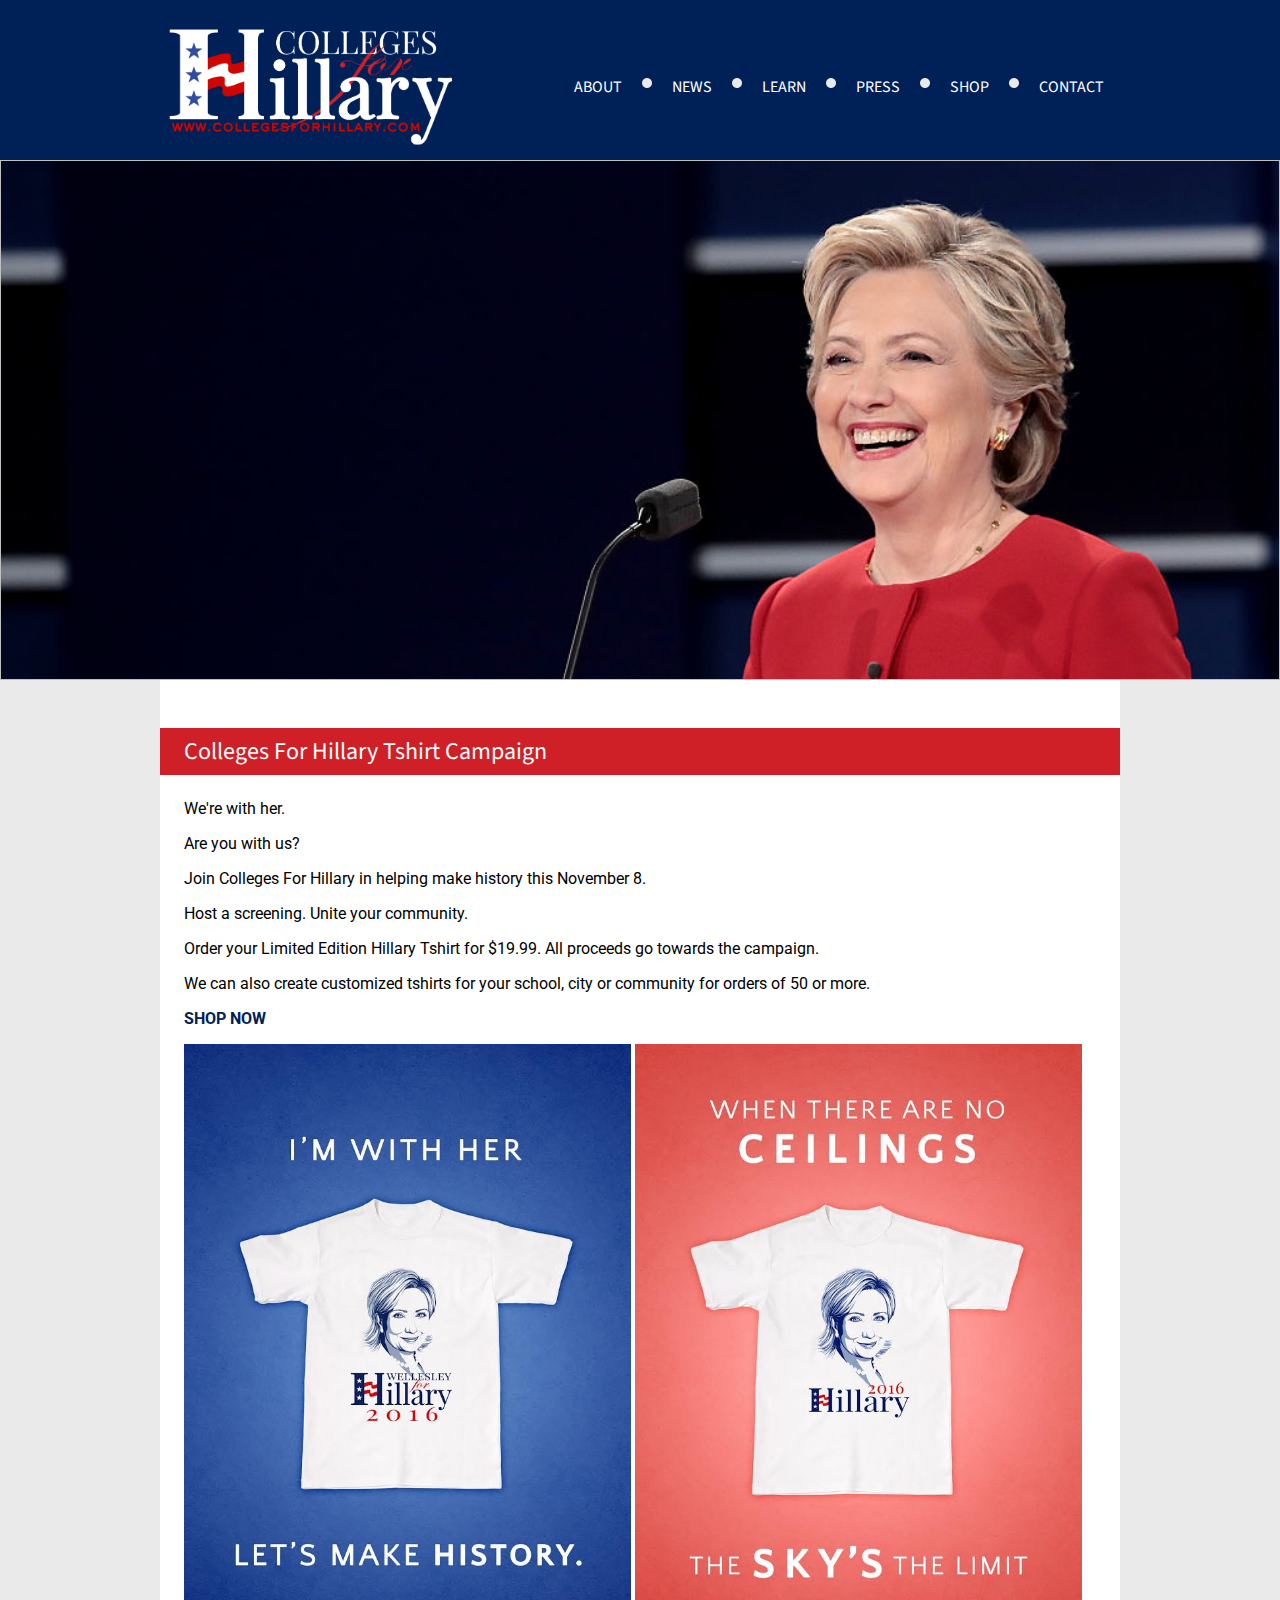
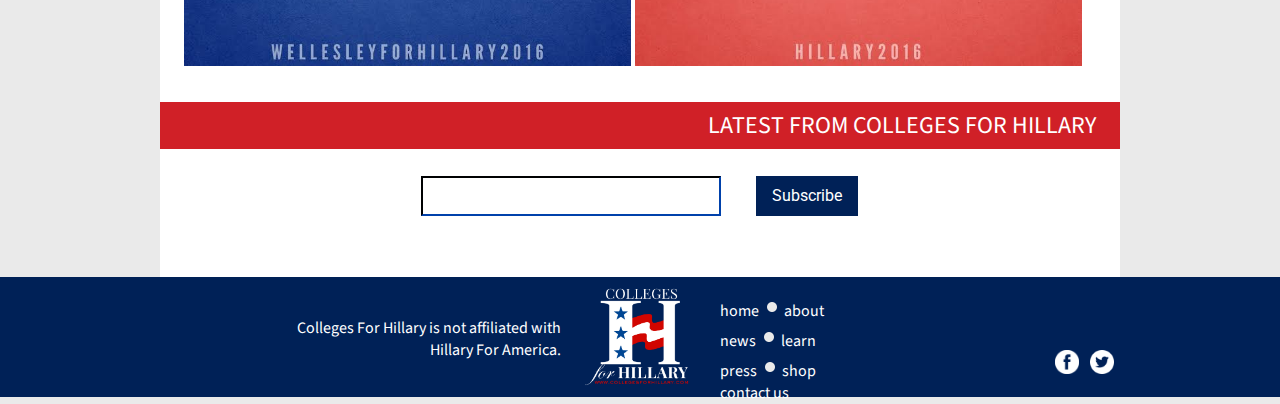
<file: index.html>
<html>
  <head>
    <link href='http://fonts.googleapis.com/css?family=Roboto:300' rel='stylesheet' type='text/css'>
    <title>Colleges For Hillary</title>
    <link href='style.css' type='text/css' rel='stylesheet'>
    <script src="https://ajax.googleapis.com/ajax/libs/jquery/2.1.3/jquery.min.js"></script>
    <link href='http://fonts.googleapis.com/css?family=Source+Sans+Pro' rel='stylesheet' type='text/css'>
    <script src='script.js'></script>
    <link rel="icon" href="./images/favicon.png">
  </head>
  <body>
    <header>
      <div class='wrapper'>
        <a href="./index.html"><img id='logo' src='./images/collegesforhillary_white.png' width='300px'/></a>
        <div id='nav' class='wrapper'>
          <span class='nav_item title'><a href="./about.html">ABOUT</a></span>
          <img src='./images/dot.png' class='dot'>
          <span class='nav_item title'><a href="./news.html">NEWS</a></span>
          <img src='./images/dot.png' class='dot'>
          <span class='nav_item title'><a href="./learn.html">LEARN</a></span>
          <img src='./images/dot.png' class='dot'>
          <span class='nav_item title'><a href="./press.html">PRESS</a></span>
          <img src='./images/dot.png' class='dot'>
          <span class='nav_item title'><a href="./shop.html">SHOP</a></span>
          <img src='./images/dot.png' class='dot'>
          <span class='nav_item title'><a href="./contact.html">CONTACT</a></span>
        </div>
      </div>
    </header>
    <div id='home' class='main'>
      <div id='photo'>
        <img id='home_banner'/>
      </div>
      <div id='home_content' class='wrapper'>
        <div id='who'  class='section'>
          <div id='whohd' class='posthd heading title'>
            Colleges For Hillary Tshirt Campaign 
          </div>
          <div class='desc'>
            <p>We're with her.</p>
            <p>Are you with us?</p>
            <p>Join Colleges For Hillary in helping make history this November 8.</p>
            <p>Host a screening. Unite your community.</p>
            <p>Order your Limited Edition Hillary Tshirt for $19.99. All proceeds go towards the campaign.</p>
            <p>We can also create customized tshirts for your school, city or community for orders of 50 or more.</p>
            <p><strong><a href="./shop.html">SHOP NOW</a></strong></p>
            <div>
              <img class="halfimg" src="./images/left.jpg"/>
              <img class="halfimg" src="./images/right.jpg"/>
          </div>
        </div>
        <div id='latest' class='section'>
          <div id='latehd' class='posthd heading title'>
            LATEST FROM COLLEGES FOR HILLARY
          </div>
          <div class='desc' id="home_latest">
            <script>
              var tumblrAPI = "http://api.tumblr.com/v2/blog/collegesforhillary.tumblr.com/posts/text";

              $.ajax({
                type: "GET",
                url: tumblrAPI,
                dataType: "jsonp",
                data: {
                    api_key: "c6Wzo0YtgripBg8iVpaA414jDcouZbWsLBWFN3Lwh4sdXobESn"
                }
              }).done(function( data ) {
                
                if (data.response.total_posts == 0) {
                  $('#news').append("<div id='nonews'>Keep checking in for news on Colleges for Hillary</div>");
                } else {
                var post = data.response.posts[0];
                var body = post.body;
                var text = body.split("<p>");
                text = "<p>"+text[1]+"<p><a href='./news.html'>Read More</a></p>";
                $('#home_latest').append(text);
                }
              });
              </script>

          </div>
        </div>
        <!-- <div id='involved' class='section'>
          <div id='invhd' class='heading title'>
            GETTING INVOLVED
          </div>
          <div class='desc'>
            <p>Over the coming months, Colleges For Hillary representatives across the United States will be hosting screenings of select films at their respective campuses. If you are interested in bringing this campaign to your campus, do not hesitate to reach out to CollegesForHillary@gmail.com. </p>

            <p>Colleges For Hillary also supports independent filmmakers and is currently accepting new proposals for this campaign.</p>

            <p>Stay connected for news, events and updates at <a href="www.CollegesforHillary.com">www.CollegesForHillary.com</a>, <a href="www.facebook.com/CollegesForHillary">www.facebook.com/CollegesForHillary</a> and <a href="www.twitter.com/CollegesForHRC">www.twitter.com/CollegesForHRC</a>.</p>
          </div>
        </div> -->
        <div id='subscribe' class='wrapper'>
          <iframe id='hidden_iframe1' name='hidden_iframe1'></iframe>
          <form action="https://docs.google.com/forms/d/1iyftz1WJk5GZbZU7k3yzbPhgEKzQ6TlBuB069w99MS8/formResponse" method="POST" id="ss-form" target="hidden_iframe1" onsubmit="$('#subscribe').html('Thank you for signing up for our mailing list!');"><ol role="list" class="ss-question-list" style="padding-left: 0">
            
<div class="ss-form-question errorbox-good" role="listitem">
<div dir="ltr" class="ss-item  ss-text"><div class="ss-form-entry">
<label class="ss-q-item-label" for="entry_1310577411">
<div class="ss-q-help ss-secondary-text" dir="ltr"></div></label>
<input type="text" name="entry.1310577411" value="" class="ss-q-short" id="entry_1310577411" dir="auto" aria-label="Email  " title="">
<div class="error-message" id="1742000345_errorMessage"></div>
</div></div></div>
<input type="hidden" name="draftResponse" value="[,,&quot;1271859016527974172&quot;]
">
<input type="hidden" name="pageHistory" value="0">


<input type="hidden" name="fbzx" value="1271859016527974172">

<div class="ss-item ss-navigate"><table id="navigation-table"><tbody><tr><td class="ss-form-entry goog-inline-block" id="navigation-buttons" dir="ltr">
<input type="submit" name="submit" value="Subscribe" id="ss-submit" class="jfk-button jfk-button-action "></td>
</tr></tbody></table></div></ol></form>
        </div>
      </div>  
    </div>
    <footer class='title'>
      <div class='wrapper'>
        <div id='footer_left'>
          <div id='disclaimer'>
            Colleges For Hillary is not affiliated with Hillary For America.
          </div>
        </div>
        <img id='foot_logo' src='./images/collegesforhillarylogo_white.png'/>
        <div id='footer_right'>
          <div class='footer_item'><span class='footer_item2'><a href="./index.html">home</a></span><img src='./images/dot.png' class='dot'>
          <span class='footer_item2'><a href="./about.html">about</a></span></div>
          <div class='footer_item'><span class='footer_item2'><a href="./news.html">news</a></span><img src='./images/dot.png' class='dot'>
          <span class='footer_item2'><a href="./learn.html">learn</a></span></div>
          <div class='footer_item'><span class='footer_item2'><a href="./press.html">press</a></span><img src='./images/dot.png' class='dot'>
          <span class='footer_item2'><a href="./shop.html">shop</a></span></div>
          <div class='footer_item'><span class='footer_item2'><a href="./contact.html">contact us</a></span></div>
          <div id='social_media'>
            <span><a href='https://www.facebook.com/CollegesForHillary'><img class='icon' src="./images/fb.png"/></a></span>
            <span><a href='https://twitter.com/CollegesForHRC'><img class='icon' src="./images/twitter.png"/></a></span>
          </div>
        </div>
      </div>
    </footer>
  </body>
</html>
</file>
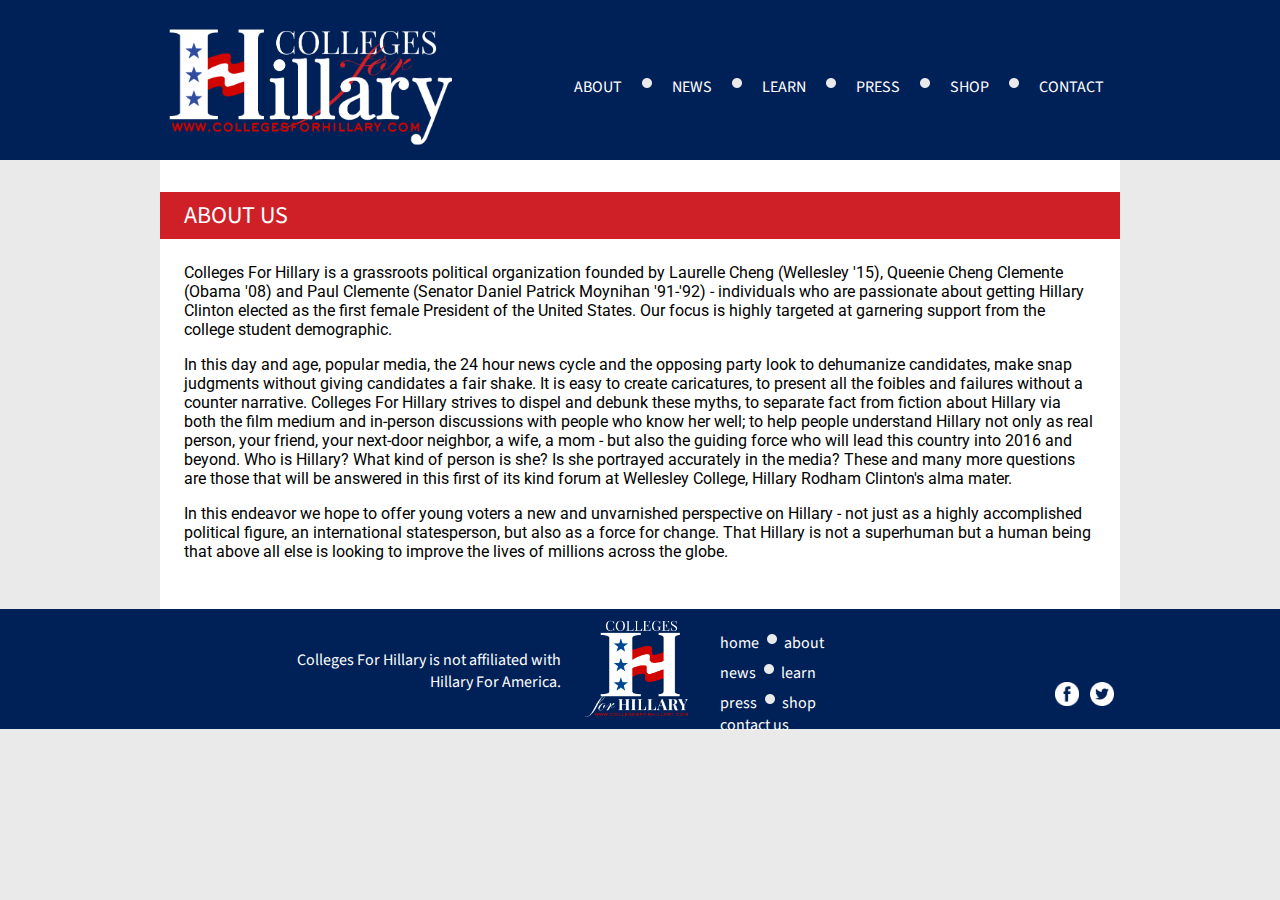
<file: about.html>
<html>
  <head>
    <link href='http://fonts.googleapis.com/css?family=Roboto:300' rel='stylesheet' type='text/css'>
    <title>Colleges For Hillary</title>
    <link href='style.css' type='text/css' rel='stylesheet'>
    <script src="https://ajax.googleapis.com/ajax/libs/jquery/2.1.3/jquery.min.js"></script>
    <link href='http://fonts.googleapis.com/css?family=Source+Sans+Pro' rel='stylesheet' type='text/css'>
    <script src='script.js'></script>
    <link rel="icon" href="./images/favicon.png">
  </head>
  <body>
    <header>
      <div class='wrapper'>
        <a href="./index.html"><img id='logo' src='./images/collegesforhillary_white.png' width='300px'/></a>
        <div id='nav' class='wrapper'>
          <span class='nav_item title'><a href="./about.html">ABOUT</a></span>
          <img src='./images/dot.png' class='dot'>
          <span class='nav_item title'><a href="./news.html">NEWS</a></span>
          <img src='./images/dot.png' class='dot'>
          <span class='nav_item title'><a href="./learn.html">LEARN</a></span>
          <img src='./images/dot.png' class='dot'>
          <span class='nav_item title'><a href="./press.html">PRESS</a></span>
          <img src='./images/dot.png' class='dot'>
          <span class='nav_item title'><a href="./shop.html">SHOP</a></span>
          <img src='./images/dot.png' class='dot'>
          <span class='nav_item title'><a href="./contact.html">CONTACT</a></span>
        </div>
      </div>
    </header>
    <div id='about' class='wrapper main'>
      <div id='abouthd' class='posthd heading title'>
        ABOUT US
      </div>
      <div class='desc'>
        <p>Colleges For Hillary is a grassroots political organization founded by Laurelle Cheng (Wellesley '15), Queenie Cheng Clemente (Obama '08) and Paul Clemente (Senator Daniel Patrick Moynihan '91-'92) - individuals who are passionate about getting Hillary Clinton elected as the first female President of the United States. Our focus is highly targeted at garnering support from the college student demographic. </p>

            <p>In this day and age, popular media, the 24 hour news cycle and the opposing party look to dehumanize candidates, make snap judgments without giving candidates a fair shake. It is easy to create caricatures, to present all the foibles and failures without a counter narrative. Colleges For Hillary strives to dispel and debunk these myths, to separate fact from fiction about Hillary via both the film medium and in-person discussions with people who know her well; to help people understand Hillary not only as real person, your friend, your next-door neighbor, a wife, a mom - but also the guiding force who will lead this country into 2016 and beyond. Who is Hillary? What kind of person is she? Is she portrayed accurately in the media? These and many more questions are those that will be answered in this first of its kind forum at Wellesley College, Hillary Rodham Clinton's alma mater. </p>

            <p>In this endeavor we hope to offer young voters a new and unvarnished perspective on Hillary - not just as a highly accomplished political figure, an international statesperson, but also as a force for change. That Hillary is not a superhuman but a human being that above all else is looking to improve the lives of millions across the globe. </p>
      </div>
    </div>
    <footer class='title'>
      <div class='wrapper'>
        <div id='footer_left'>
          <div id='disclaimer'>
            Colleges For Hillary is not affiliated with Hillary For America.
          </div>
        </div>
        <img id='foot_logo' src='./images/collegesforhillarylogo_white.png'/>
        <div id='footer_right'>
          <div class='footer_item'><span class='footer_item2'><a href="./index.html">home</a></span><img src='./images/dot.png' class='dot'>
          <span class='footer_item2'><a href="./about.html">about</a></span></div>
          <div class='footer_item'><span class='footer_item2'><a href="./news.html">news</a></span><img src='./images/dot.png' class='dot'>
          <span class='footer_item2'><a href="./learn.html">learn</a></span></div>
          <div class='footer_item'><span class='footer_item2'><a href="./press.html">press</a></span><img src='./images/dot.png' class='dot'>
          <span class='footer_item2'><a href="./shop.html">shop</a></span></div>
          <div class='footer_item'><span class='footer_item2'><a href="./contact.html">contact us</a></span></div>
          <div id='social_media'>
            <span><a href='https://www.facebook.com/CollegesForHillary'><img class='icon' src="./images/fb.png"/></a></span>
            <span><a href='https://twitter.com/CollegesForHRC'><img class='icon' src="./images/twitter.png"/></a></span>
          </div>
        </div>
      </div>
    </footer>
  </body>
</html>
</file>
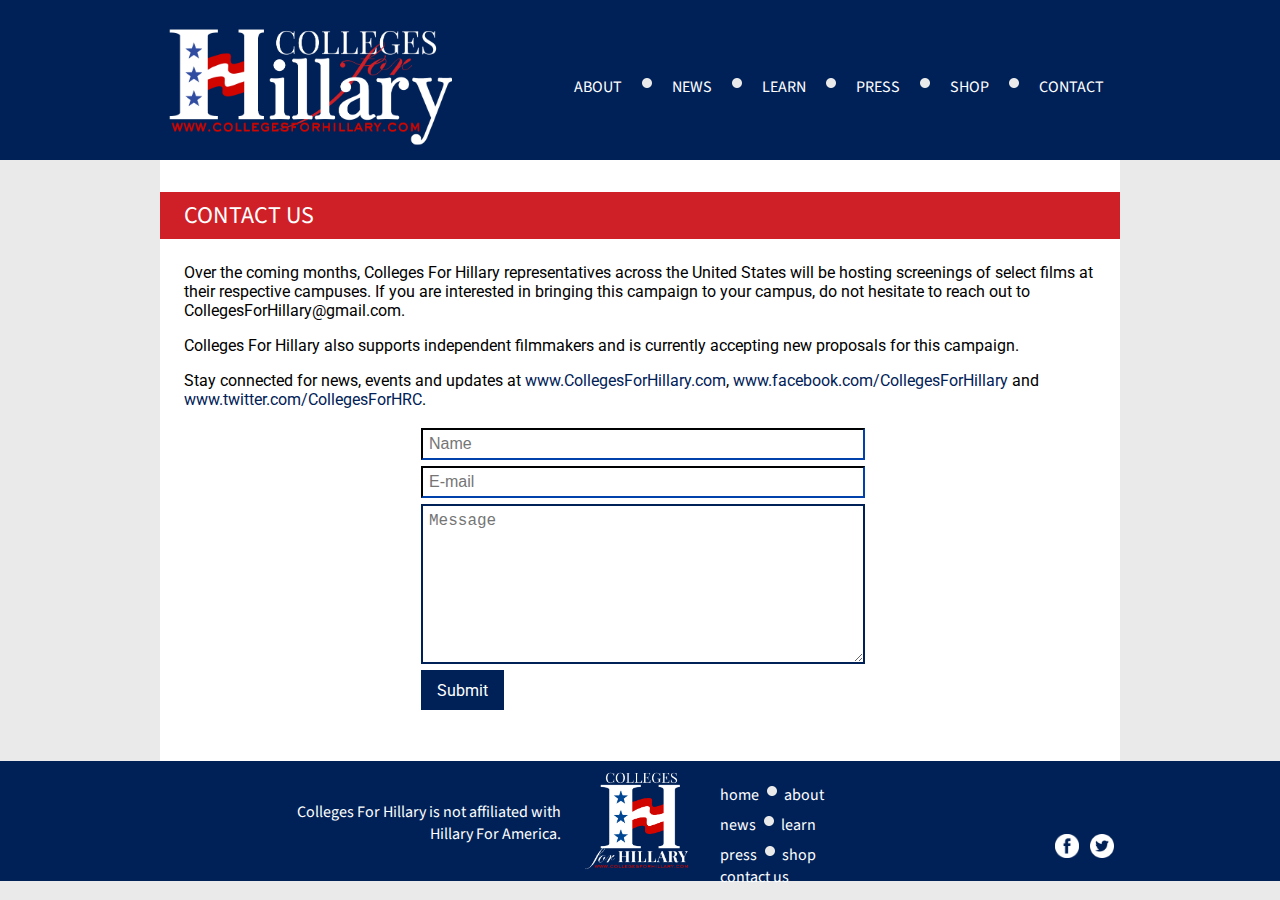
<file: contact.html>
<html>
  <head>
    <link href='http://fonts.googleapis.com/css?family=Roboto:300' rel='stylesheet' type='text/css'>
    <title>Colleges For Hillary</title>
    <link href='style.css' type='text/css' rel='stylesheet'>
    <script src="https://ajax.googleapis.com/ajax/libs/jquery/2.1.3/jquery.min.js"></script>
    <link href='http://fonts.googleapis.com/css?family=Source+Sans+Pro' rel='stylesheet' type='text/css'>
    <script src='script.js'></script>
    <link rel="icon" href="./images/favicon.png">
  </head>
  <body>
    <header>
      <div class='wrapper'>
        <a href="./index.html"><img id='logo' src='./images/collegesforhillary_white.png' width='300px'/></a>
        <div id='nav' class='wrapper'>
          <span class='nav_item title'><a href="./about.html">ABOUT</a></span>
          <img src='./images/dot.png' class='dot'>
          <span class='nav_item title'><a href="./news.html">NEWS</a></span>
          <img src='./images/dot.png' class='dot'>
          <span class='nav_item title'><a href="./learn.html">LEARN</a></span>
          <img src='./images/dot.png' class='dot'>
          <span class='nav_item title'><a href="./press.html">PRESS</a></span>
          <img src='./images/dot.png' class='dot'>
          <span class='nav_item title'><a href="./shop.html">SHOP</a></span>
          <img src='./images/dot.png' class='dot'>
          <span class='nav_item title'><a href="./contact.html">CONTACT</a></span>
        </div>
      </div>
    </header>
    <div id='contact' class='wrapper main'>
      <div id='contacthd' class='posthd heading title'>
        CONTACT US
      </div>
      <div id='contactform'>
        <div class='desc'>
          <p>Over the coming months, Colleges For Hillary representatives across the United States will be hosting screenings of select films at their respective campuses. If you are interested in bringing this campaign to your campus, do not hesitate to reach out to CollegesForHillary@gmail.com. </p>

            <p>Colleges For Hillary also supports independent filmmakers and is currently accepting new proposals for this campaign.</p>

            <p>Stay connected for news, events and updates at <a href="www.CollegesforHillary.com">www.CollegesForHillary.com</a>, <a href="www.facebook.com/CollegesForHillary">www.facebook.com/CollegesForHillary</a> and <a href="www.twitter.com/CollegesForHRC">www.twitter.com/CollegesForHRC</a>.</p>
        </div>
        <iframe id='hidden_iframe' name='hidden_iframe'></iframe>
        <form action="https://docs.google.com/a/wellesley.edu/forms/d/13CKwlQ4kYEdtsZ0oygyZOeQ3H05-oVmsuo95NuTQHBM/formResponse" method="POST" id="ss-form" target="hidden_iframe" onsubmit="$('#contactform').prepend('<div id=\'contactsuccess\'>Thank you for contacting us! We will be in touch shortly.</div>');"><ol role="list" class="ss-question-list" style="padding-left: 0">
  <div class="ss-form-question errorbox-good" role="listitem">
  <div dir="ltr" class="ss-item  ss-text"><div class="ss-form-entry">
  <input type="text" name="entry.737115684" value="" class="ss-q-short" placeholder="Name" id="entry_737115684" dir="auto" aria-label="Name  " title="">
  <div class="error-message" id="1390962099_errorMessage"></div>
  </div></div></div> <div class="ss-form-question errorbox-good" role="listitem">
  <div dir="ltr" class="ss-item  ss-text"><div class="ss-form-entry">
  <input type="text" name="entry.514773230" value="" class="ss-q-short" id="entry_514773230" placeholder="E-mail" dir="auto" aria-label="Email  " title="">
  <div class="error-message" id="1559613525_errorMessage"></div>
  </div></div></div> <div class="ss-form-question errorbox-good" role="listitem">
  <div dir="ltr" class="ss-item  ss-paragraph-text"><div class="ss-form-entry">
  <textarea name="entry.771112484" rows="8" cols="0" class="ss-q-long" placeholder="Message" id="entry_771112484" dir="auto" aria-label="Message  "></textarea>
  <div class="error-message" id="1365373884_errorMessage"></div>
  </div></div></div>
  <input type="hidden" name="draftResponse" value="[,,&quot;6923768907414618804&quot;]
  ">
  <input type="hidden" name="pageHistory" value="0">


  <input type="hidden" name="fbzx" value="6923768907414618804">

  <div class="ss-item ss-navigate"><table id="navigation-table"><tbody><tr><td class="ss-form-entry goog-inline-block" id="navigation-buttons" dir="ltr">
  <input type="submit" name="submit" value="Submit" id="ss-submit" class="jfk-button jfk-button-action "></td>
  </tr></tbody></table></div></ol></form>
      </div>
    </div>
    <footer class='title'>
      <div class='wrapper'>
        <div id='footer_left'>
          <div id='disclaimer'>
            Colleges For Hillary is not affiliated with Hillary For America.
          </div>
        </div>
        <img id='foot_logo' src='./images/collegesforhillarylogo_white.png'/>
        <div id='footer_right'>
          <div class='footer_item'><span class='footer_item2'><a href="./index.html">home</a></span><img src='./images/dot.png' class='dot'>
          <span class='footer_item2'><a href="./about.html">about</a></span></div>
          <div class='footer_item'><span class='footer_item2'><a href="./news.html">news</a></span><img src='./images/dot.png' class='dot'>
          <span class='footer_item2'><a href="./learn.html">learn</a></span></div>
          <div class='footer_item'><span class='footer_item2'><a href="./press.html">press</a></span><img src='./images/dot.png' class='dot'>
          <span class='footer_item2'><a href="./shop.html">shop</a></span></div>
          <div class='footer_item'><span class='footer_item2'><a href="./contact.html">contact us</a></span></div>
          <div id='social_media'>
            <span><a href='https://www.facebook.com/CollegesForHillary'><img class='icon' src="./images/fb.png"/></a></span>
            <span><a href='https://twitter.com/CollegesForHRC'><img class='icon' src="./images/twitter.png"/></a></span>
          </div>
        </div>
      </div>
    </footer>
  </body>
</html>
</file>
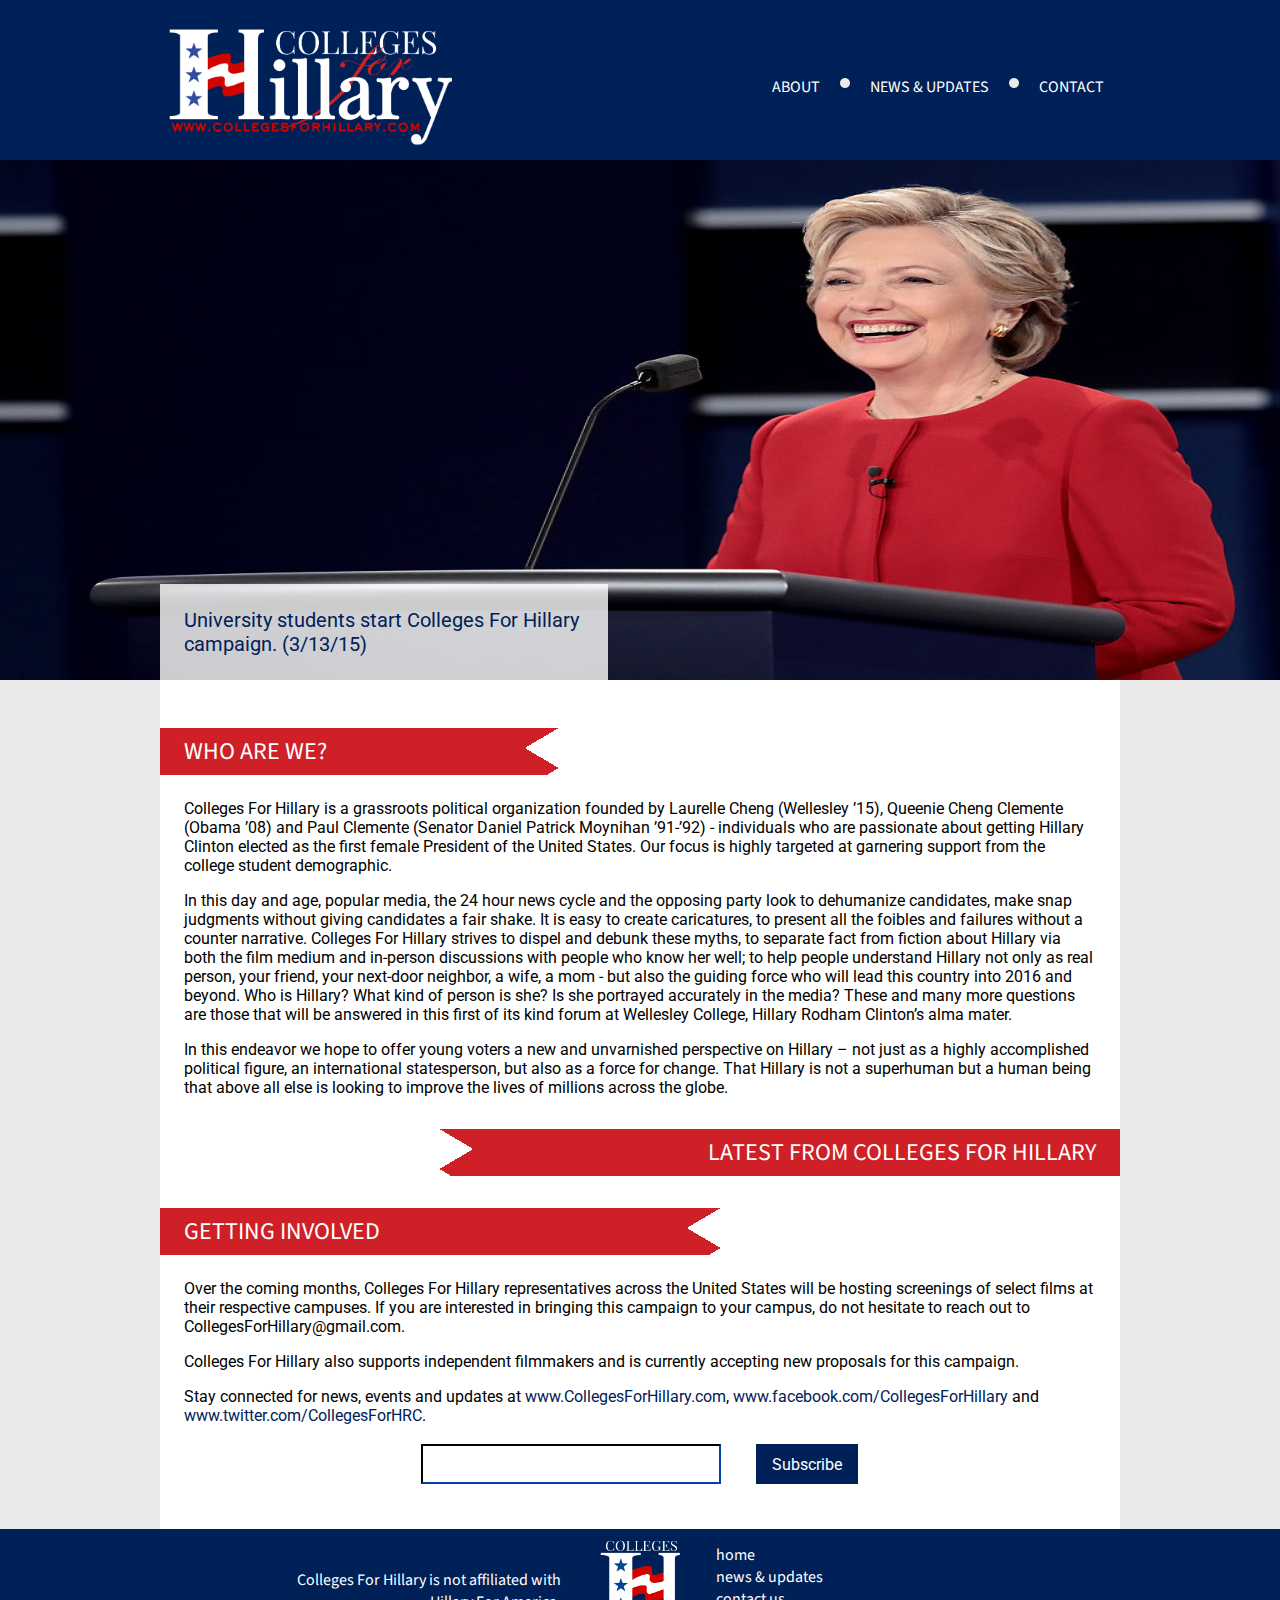
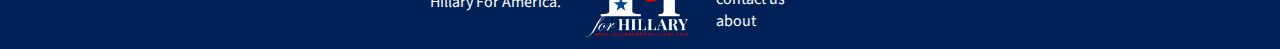
<file: index2.html>
<html>
  <head>
    <link href='http://fonts.googleapis.com/css?family=Roboto:300' rel='stylesheet' type='text/css'>
    <title>Colleges For Hillary</title>
    <link href='style.css' type='text/css' rel='stylesheet'>
    <script src="https://ajax.googleapis.com/ajax/libs/jquery/2.1.3/jquery.min.js"></script>
    <link href='http://fonts.googleapis.com/css?family=Source+Sans+Pro' rel='stylesheet' type='text/css'>
    <script src='script.js'></script>
    <link rel="icon" href="./images/favicon.png">
  </head>
  <body>
    <header>
      <div class='wrapper'>
        <a href="./index.html"><img id='logo' src='./images/collegesforhillary_white.png' width='300px'/></a>
        <div id='nav' class='wrapper'>
          <span class='nav_item title'><a href="./about.html">ABOUT</a></span>
          <img src='./images/dot.png' class='dot'>
          <span class='nav_item title'><a href="./news.html">NEWS & UPDATES</a></span>
          <img src='./images/dot.png' class='dot'>
          <span class='nav_item title'><a href="./contact.html">CONTACT</a></span>
        </div>
      </div>
    </header>
    <div id='home' class='main'>
      <div id='photo'>
        <img id='home_banner' src='./images/hillarybanner.jpg'/>
        <div id='photo_desc_overlay' class='wrapper'>
          <div id='photo_desc'>
            University students start Colleges For Hillary campaign. (3/13/15)
          </div>
        </div>
      </div>
      <div id='home_content' class='wrapper'>
        <div id='who'  class='section'>
          <div id='whohd' class='heading title'>
            WHO ARE WE? 
          </div>
          <div class='desc'>
            <p>Colleges For Hillary is a grassroots political organization founded by Laurelle Cheng (Wellesley ’15), Queenie Cheng Clemente (Obama ’08) and Paul Clemente (Senator Daniel Patrick Moynihan ’91-’92) - individuals who are passionate about getting Hillary Clinton elected as the first female President of the United States. Our focus is highly targeted at garnering support from the college student demographic. </p>

            <p>In this day and age, popular media, the 24 hour news cycle and the opposing party look to dehumanize candidates, make snap judgments without giving candidates a fair shake. It is easy to create caricatures, to present all the foibles and failures without a counter narrative. Colleges For Hillary strives to dispel and debunk these myths, to separate fact from fiction about Hillary via both the film medium and in-person discussions with people who know her well; to help people understand Hillary not only as real person, your friend, your next-door neighbor, a wife, a mom - but also the guiding force who will lead this country into 2016 and beyond. Who is Hillary? What kind of person is she? Is she portrayed accurately in the media? These and many more questions are those that will be answered in this first of its kind forum at Wellesley College, Hillary Rodham Clinton’s alma mater. </p>

            <p>In this endeavor we hope to offer young voters a new and unvarnished perspective on Hillary – not just as a highly accomplished political figure, an international statesperson, but also as a force for change. That Hillary is not a superhuman but a human being that above all else is looking to improve the lives of millions across the globe. </p>
          </div>
        </div>
        <div id='latest' class='section'>
          <div id='latehd' class='heading title'>
            LATEST FROM COLLEGES FOR HILLARY
          </div>
          <div class='desc' id="home_latest">
            <script>
              var tumblrAPI = "http://api.tumblr.com/v2/blog/collegesforhillary.tumblr.com/posts/text";

              $.ajax({
                type: "GET",
                url: tumblrAPI,
                dataType: "jsonp",
                data: {
                    api_key: "c6Wzo0YtgripBg8iVpaA414jDcouZbWsLBWFN3Lwh4sdXobESn"
                }
              }).done(function( data ) {
                
                if (data.response.total_posts == 0) {
                  $('#news').append("<div id='nonews'>Keep checking in for news on Colleges for Hillary</div>");
                } else {
                var post = data.response.posts[0];
                var body = post.body;
                var text = body.split("<p>");
                text = "<p>"+text[1]+"<p><a href='./news.html'>Read More</a></p>";
                $('#home_latest').append(text);
                }
              });
              </script>

          </div>
        </div>
        <div id='involved' class='section'>
          <div id='invhd' class='heading title'>
            GETTING INVOLVED
          </div>
          <div class='desc'>
            <p>Over the coming months, Colleges For Hillary representatives across the United States will be hosting screenings of select films at their respective campuses. If you are interested in bringing this campaign to your campus, do not hesitate to reach out to CollegesForHillary@gmail.com. </p>

            <p>Colleges For Hillary also supports independent filmmakers and is currently accepting new proposals for this campaign.</p>

            <p>Stay connected for news, events and updates at <a href="www.CollegesforHillary.com">www.CollegesForHillary.com</a>, <a href="www.facebook.com/CollegesForHillary">www.facebook.com/CollegesForHillary</a> and <a href="www.twitter.com/CollegesForHRC">www.twitter.com/CollegesForHRC</a>.</p>
          </div>
        </div>
        <div id='subscribe' class='wrapper'>
          <iframe id='hidden_iframe1' name='hidden_iframe1'></iframe>
          <form action="https://docs.google.com/forms/d/1iyftz1WJk5GZbZU7k3yzbPhgEKzQ6TlBuB069w99MS8/formResponse" method="POST" id="ss-form" target="hidden_iframe1" onsubmit="$('#subscribe').html('Thank you for signing up for our mailing list!');"><ol role="list" class="ss-question-list" style="padding-left: 0">
            
<div class="ss-form-question errorbox-good" role="listitem">
<div dir="ltr" class="ss-item  ss-text"><div class="ss-form-entry">
<label class="ss-q-item-label" for="entry_1310577411">
<div class="ss-q-help ss-secondary-text" dir="ltr"></div></label>
<input type="text" name="entry.1310577411" value="" class="ss-q-short" id="entry_1310577411" dir="auto" aria-label="Email  " title="">
<div class="error-message" id="1742000345_errorMessage"></div>
</div></div></div>
<input type="hidden" name="draftResponse" value="[,,&quot;1271859016527974172&quot;]
">
<input type="hidden" name="pageHistory" value="0">


<input type="hidden" name="fbzx" value="1271859016527974172">

<div class="ss-item ss-navigate"><table id="navigation-table"><tbody><tr><td class="ss-form-entry goog-inline-block" id="navigation-buttons" dir="ltr">
<input type="submit" name="submit" value="Subscribe" id="ss-submit" class="jfk-button jfk-button-action "></td>
</tr></tbody></table></div></ol></form>
        </div>
      </div>  
    </div>
    <footer class='title'>
      <div class='wrapper'>
        <div id='footer_left'>
          <div id='disclaimer'>
            Colleges For Hillary is not affiliated with Hillary For America.
          </div>
        </div>
        <img id='foot_logo' src='./images/collegesforhillarylogo_white.png'/>
        <div id='footer_right'>
          <div class='footer_item'><a href="./index.html">home</a></div>
          <div class='footer_item'><a href="./news.html">news & updates</a></div>
          <div class='footer_item'><a href="./contact.html">contact us</a></div>
          <div class='footer_item'><a href="./about.html">about</a></div>
        </div>
      </div>
    </footer>
  </body>
</html>
</file>
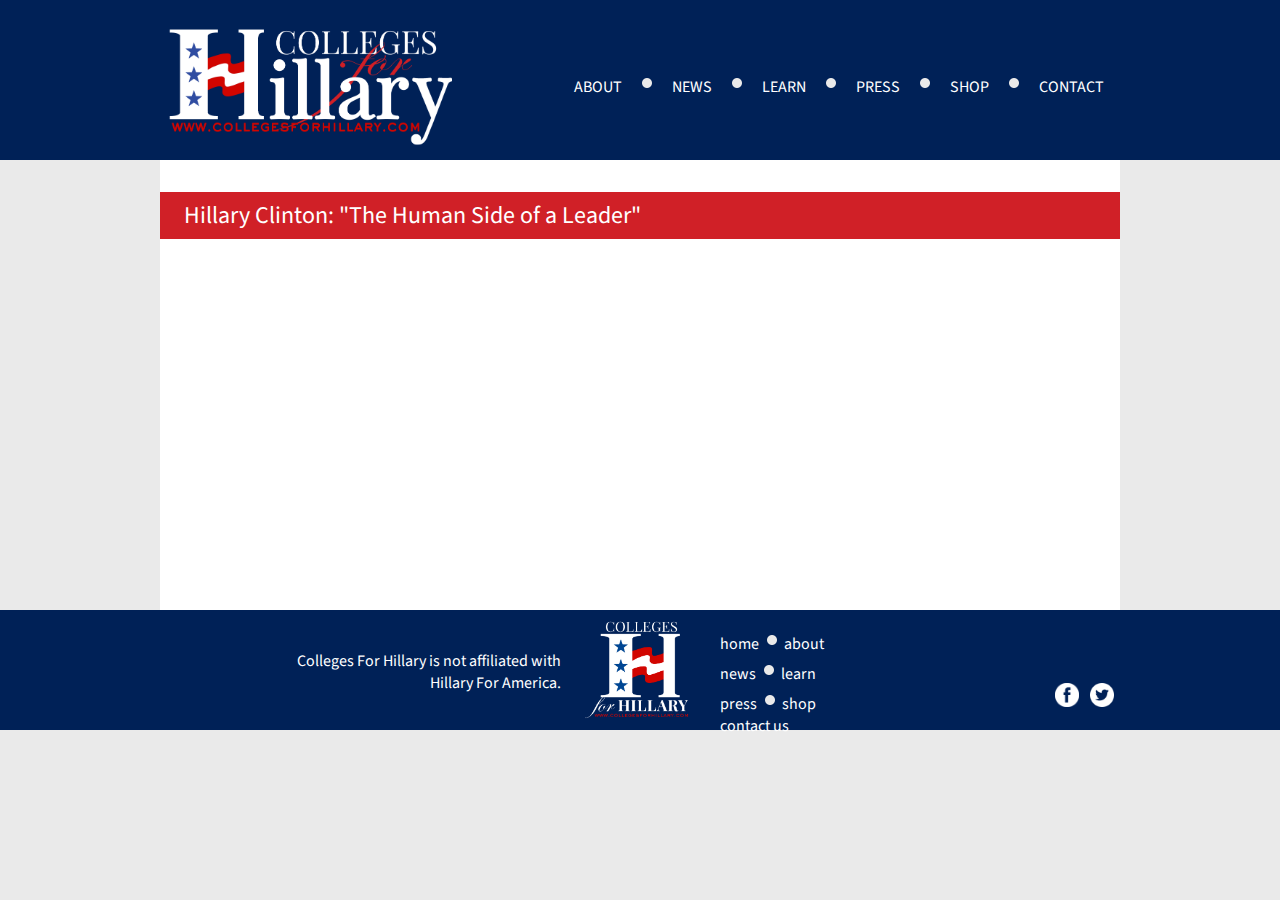
<file: learn.html>
<html>
  <head>
    <link href='http://fonts.googleapis.com/css?family=Roboto:300' rel='stylesheet' type='text/css'>
    <title>Colleges For Hillary</title>
    <link href='style.css' type='text/css' rel='stylesheet'>
    <script src="https://ajax.googleapis.com/ajax/libs/jquery/2.1.3/jquery.min.js"></script>
    <link href='http://fonts.googleapis.com/css?family=Source+Sans+Pro' rel='stylesheet' type='text/css'>
    <script src='script.js'></script>
    <link rel="icon" href="./images/favicon.png">
  </head>
  <body>
    <header>
      <div class='wrapper'>
        <a href="./index.html"><img id='logo' src='./images/collegesforhillary_white.png' width='300px'/></a>
        <div id='nav' class='wrapper'>
          <span class='nav_item title'><a href="./about.html">ABOUT</a></span>
          <img src='./images/dot.png' class='dot'>
          <span class='nav_item title'><a href="./news.html">NEWS</a></span>
          <img src='./images/dot.png' class='dot'>
          <span class='nav_item title'><a href="./learn.html">LEARN</a></span>
          <img src='./images/dot.png' class='dot'>
          <span class='nav_item title'><a href="./press.html">PRESS</a></span>
          <img src='./images/dot.png' class='dot'>
          <span class='nav_item title'><a href="./shop.html">SHOP</a></span>
          <img src='./images/dot.png' class='dot'>
          <span class='nav_item title'><a href="./contact.html">CONTACT</a></span>
        </div>
      </div>
    </header>
    <div id='about' class='wrapper main'>
      <div id='abouthd' class='posthd heading title'>
        Hillary Clinton: "The Human Side of a Leader"
      </div>
      <div class='desc'>
        <iframe width="560" height="315" src="https://www.youtube.com/embed/D2Zo0QgSnLA" frameborder="0" allowfullscreen></iframe>
      </div>
    </div>
    <footer class='title'>
      <div class='wrapper'>
        <div id='footer_left'>
          <div id='disclaimer'>
            Colleges For Hillary is not affiliated with Hillary For America.
          </div>
        </div>
        <img id='foot_logo' src='./images/collegesforhillarylogo_white.png'/>
        <div id='footer_right'>
          <div class='footer_item'><span class='footer_item2'><a href="./index.html">home</a></span><img src='./images/dot.png' class='dot'>
          <span class='footer_item2'><a href="./about.html">about</a></span></div>
          <div class='footer_item'><span class='footer_item2'><a href="./news.html">news</a></span><img src='./images/dot.png' class='dot'>
          <span class='footer_item2'><a href="./learn.html">learn</a></span></div>
          <div class='footer_item'><span class='footer_item2'><a href="./press.html">press</a></span><img src='./images/dot.png' class='dot'>
          <span class='footer_item2'><a href="./shop.html">shop</a></span></div>
          <div class='footer_item'><span class='footer_item2'><a href="./contact.html">contact us</a></span></div>
          <div id='social_media'>
            <span><a href='https://www.facebook.com/CollegesForHillary'><img class='icon' src="./images/fb.png"/></a></span>
            <span><a href='https://twitter.com/CollegesForHRC'><img class='icon' src="./images/twitter.png"/></a></span>
          </div>
        </div>
      </div>
    </footer>
  </body>
</html>
</file>
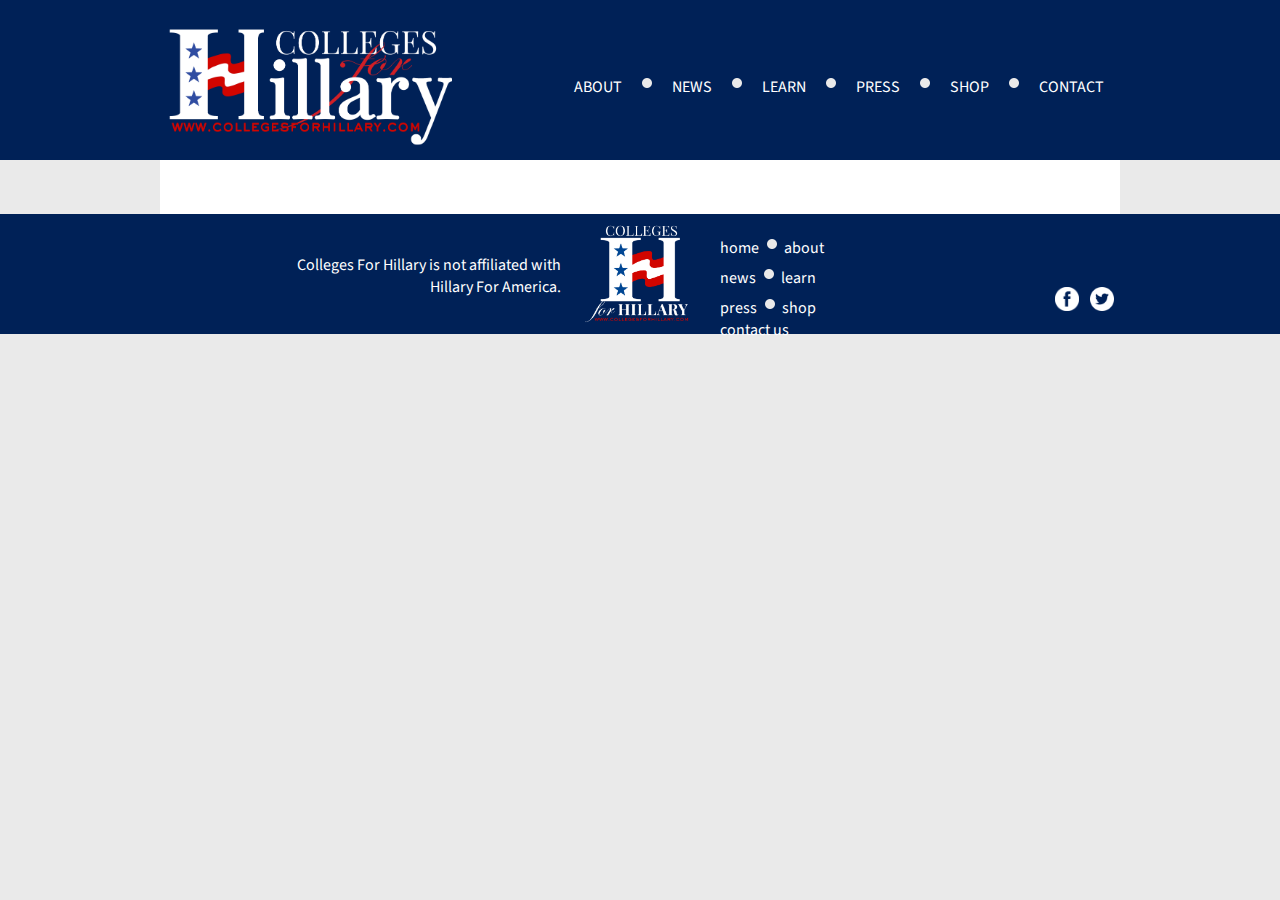
<file: news.html>
<html>
  <head>
    <link href='http://fonts.googleapis.com/css?family=Roboto:300' rel='stylesheet' type='text/css'>
    <title>Colleges For Hillary</title>
    <link href='style.css' type='text/css' rel='stylesheet'>
    <script src="https://ajax.googleapis.com/ajax/libs/jquery/2.1.3/jquery.min.js"></script>
    <link href='http://fonts.googleapis.com/css?family=Source+Sans+Pro' rel='stylesheet' type='text/css'>
    <script src="./script.js"></script>
    <script src="./news.js"></script>
    <link rel="icon" href="./images/favicon.png">
  </head>
  <body>
    <header>
      <div class='wrapper'>
        <a href="./index.html"><img id='logo' src='./images/collegesforhillary_white.png' width='300px'/></a>
        <div id='nav' class='wrapper'>
          <span class='nav_item title'><a href="./about.html">ABOUT</a></span>
          <img src='./images/dot.png' class='dot'>
          <span class='nav_item title'><a href="./news.html">NEWS</a></span>
          <img src='./images/dot.png' class='dot'>
          <span class='nav_item title'><a href="./learn.html">LEARN</a></span>
          <img src='./images/dot.png' class='dot'>
          <span class='nav_item title'><a href="./press.html">PRESS</a></span>
          <img src='./images/dot.png' class='dot'>
          <span class='nav_item title'><a href="./shop.html">SHOP</a></span>
          <img src='./images/dot.png' class='dot'>
          <span class='nav_item title'><a href="./contact.html">CONTACT</a></span>
        </div>
      </div>
    </header>
    <div id='news' class='wrapper main'>
      
    </div>
    <footer class='title'>
      <div class='wrapper'>
        <div id='footer_left'>
          <div id='disclaimer'>
            Colleges For Hillary is not affiliated with Hillary For America.
          </div>
        </div>
        <img id='foot_logo' src='./images/collegesforhillarylogo_white.png'/>
        <div id='footer_right'>
          <div class='footer_item'><span class='footer_item2'><a href="./index.html">home</a></span><img src='./images/dot.png' class='dot'>
          <span class='footer_item2'><a href="./about.html">about</a></span></div>
          <div class='footer_item'><span class='footer_item2'><a href="./news.html">news</a></span><img src='./images/dot.png' class='dot'>
          <span class='footer_item2'><a href="./learn.html">learn</a></span></div>
          <div class='footer_item'><span class='footer_item2'><a href="./press.html">press</a></span><img src='./images/dot.png' class='dot'>
          <span class='footer_item2'><a href="./shop.html">shop</a></span></div>
          <div class='footer_item'><span class='footer_item2'><a href="./contact.html">contact us</a></span></div>
          <div id='social_media'>
            <span><a href='https://www.facebook.com/CollegesForHillary'><img class='icon' src="./images/fb.png"/></a></span>
            <span><a href='https://twitter.com/CollegesForHRC'><img class='icon' src="./images/twitter.png"/></a></span>
          </div>
        </div>
      </div>
    </footer>
  </body>
</html>
</file>
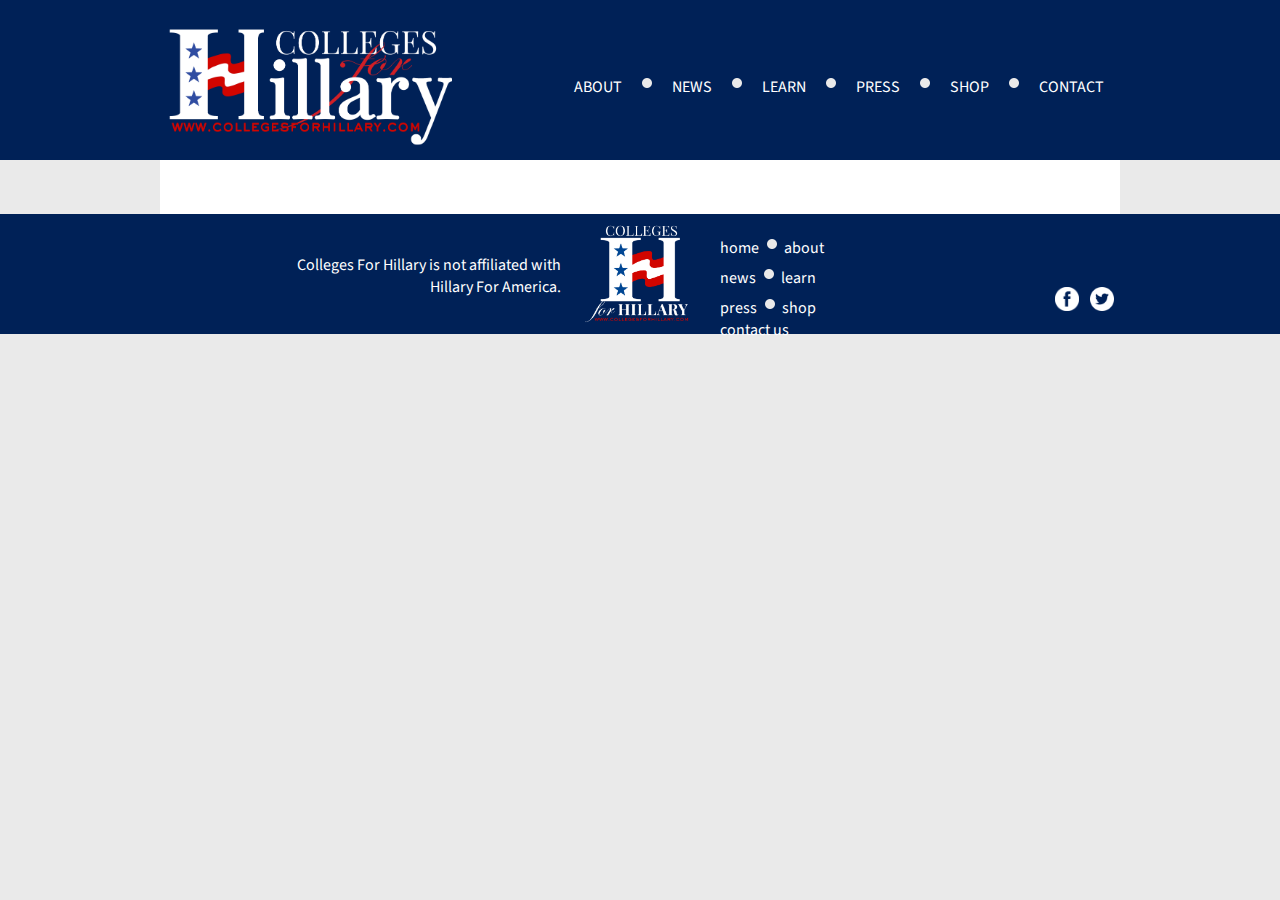
<file: press.html>
<html>
  <head>
    <link href='http://fonts.googleapis.com/css?family=Roboto:300' rel='stylesheet' type='text/css'>
    <title>Colleges For Hillary</title>
    <link href='style.css' type='text/css' rel='stylesheet'>
    <script src="https://ajax.googleapis.com/ajax/libs/jquery/2.1.3/jquery.min.js"></script>
    <link href='http://fonts.googleapis.com/css?family=Source+Sans+Pro' rel='stylesheet' type='text/css'>
    <script src="./script.js"></script>
    <script src="./press.js"></script>
    <link rel="icon" href="./images/favicon.png">
  </head>
  <body>
    <header>
      <div class='wrapper'>
        <a href="./index.html"><img id='logo' src='./images/collegesforhillary_white.png' width='300px'/></a>
        <div id='nav' class='wrapper'>
          <span class='nav_item title'><a href="./about.html">ABOUT</a></span>
          <img src='./images/dot.png' class='dot'>
          <span class='nav_item title'><a href="./news.html">NEWS</a></span>
          <img src='./images/dot.png' class='dot'>
          <span class='nav_item title'><a href="./learn.html">LEARN</a></span>
          <img src='./images/dot.png' class='dot'>
          <span class='nav_item title'><a href="./press.html">PRESS</a></span>
          <img src='./images/dot.png' class='dot'>
          <span class='nav_item title'><a href="./shop.html">SHOP</a></span>
          <img src='./images/dot.png' class='dot'>
          <span class='nav_item title'><a href="./contact.html">CONTACT</a></span>
        </div>
      </div>
    </header>
    <div id='news' class='wrapper main'>
      
    </div>
    <footer class='title'>
      <div class='wrapper'>
        <div id='footer_left'>
          <div id='disclaimer'>
            Colleges For Hillary is not affiliated with Hillary For America.
          </div>
        </div>
        <img id='foot_logo' src='./images/collegesforhillarylogo_white.png'/>
        <div id='footer_right'>
          <div class='footer_item'><span class='footer_item2'><a href="./index.html">home</a></span><img src='./images/dot.png' class='dot'>
          <span class='footer_item2'><a href="./about.html">about</a></span></div>
          <div class='footer_item'><span class='footer_item2'><a href="./news.html">news</a></span><img src='./images/dot.png' class='dot'>
          <span class='footer_item2'><a href="./learn.html">learn</a></span></div>
          <div class='footer_item'><span class='footer_item2'><a href="./press.html">press</a></span><img src='./images/dot.png' class='dot'>
          <span class='footer_item2'><a href="./shop.html">shop</a></span></div>
          <div class='footer_item'><span class='footer_item2'><a href="./contact.html">contact us</a></span></div>
          <div id='social_media'>
            <span><a href='https://www.facebook.com/CollegesForHillary'><img class='icon' src="./images/fb.png"/></a></span>
            <span><a href='https://twitter.com/CollegesForHRC'><img class='icon' src="./images/twitter.png"/></a></span>
          </div>
        </div>
      </div>
    </footer>
  </body>
</html>
</file>
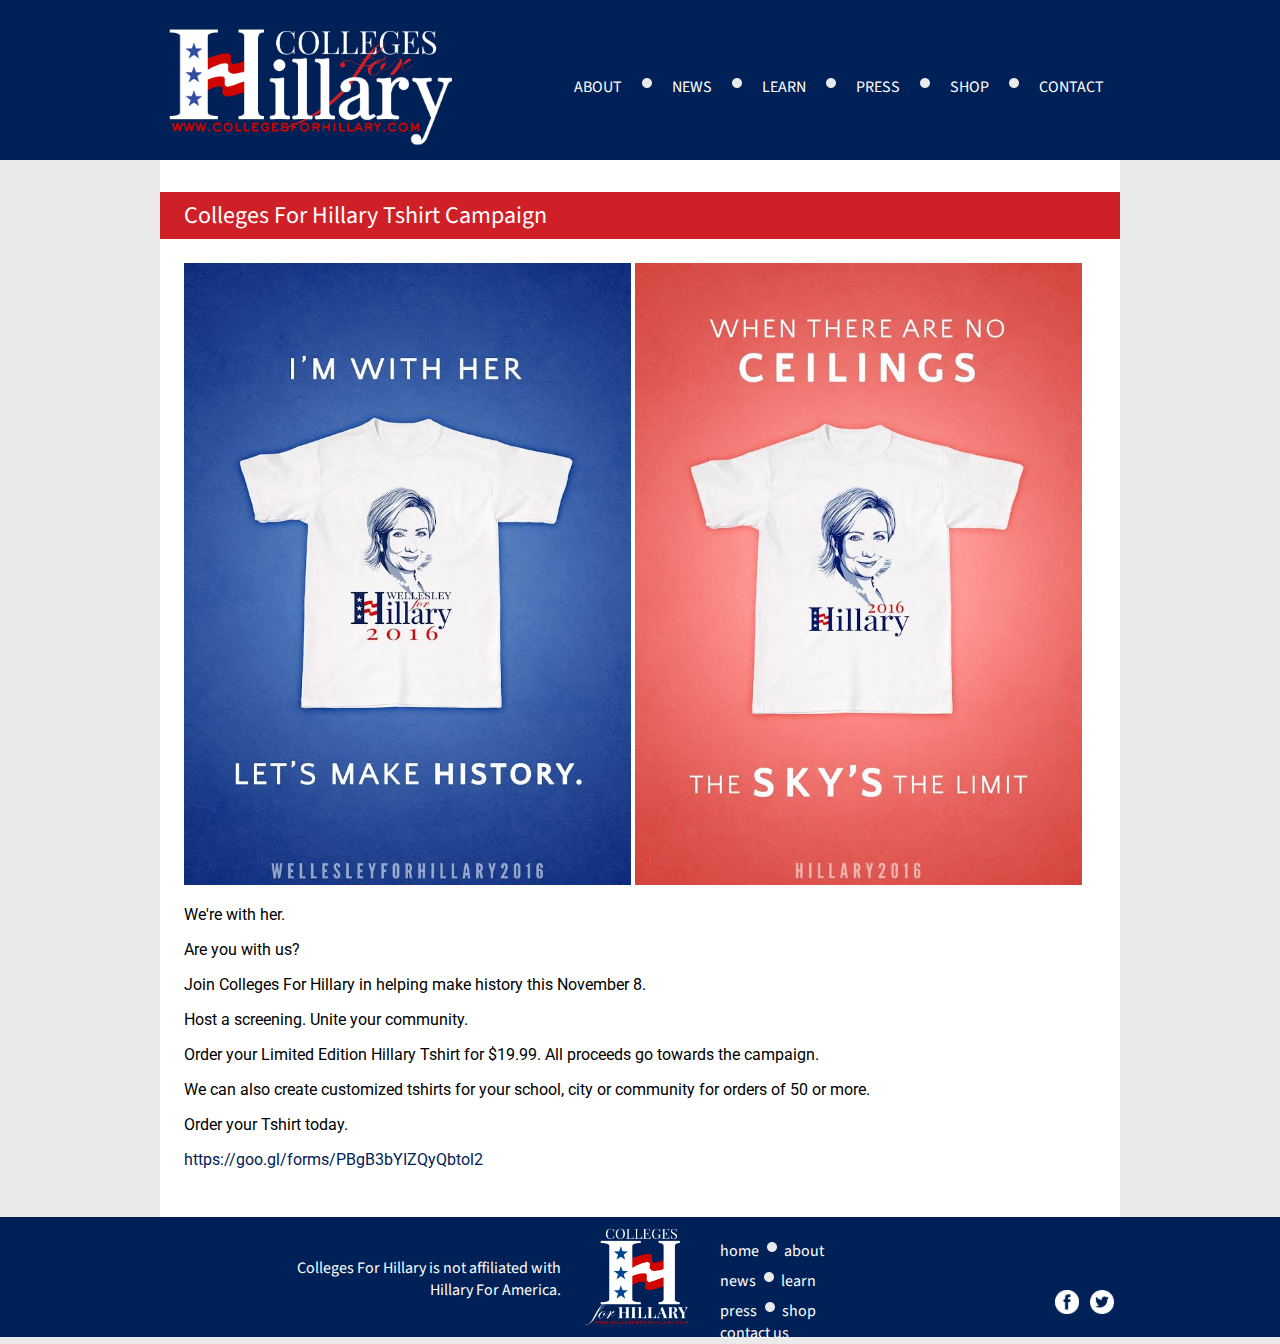
<file: shop.html>
<html>
  <head>
    <link href='http://fonts.googleapis.com/css?family=Roboto:300' rel='stylesheet' type='text/css'>
    <title>Colleges For Hillary</title>
    <link href='style.css' type='text/css' rel='stylesheet'>
    <script src="https://ajax.googleapis.com/ajax/libs/jquery/2.1.3/jquery.min.js"></script>
    <link href='http://fonts.googleapis.com/css?family=Source+Sans+Pro' rel='stylesheet' type='text/css'>
    <script src='script.js'></script>
    <link rel="icon" href="./images/favicon.png">
  </head>
  <body>
    <header>
      <div class='wrapper'>
        <a href="./index.html"><img id='logo' src='./images/collegesforhillary_white.png' width='300px'/></a>
        <div id='nav' class='wrapper'>
          <span class='nav_item title'><a href="./about.html">ABOUT</a></span>
          <img src='./images/dot.png' class='dot'>
          <span class='nav_item title'><a href="./news.html">NEWS</a></span>
          <img src='./images/dot.png' class='dot'>
          <span class='nav_item title'><a href="./learn.html">LEARN</a></span>
          <img src='./images/dot.png' class='dot'>
          <span class='nav_item title'><a href="./press.html">PRESS</a></span>
          <img src='./images/dot.png' class='dot'>
          <span class='nav_item title'><a href="./shop.html">SHOP</a></span>
          <img src='./images/dot.png' class='dot'>
          <span class='nav_item title'><a href="./contact.html">CONTACT</a></span>
        </div>
      </div>
    </header>
    <div id='about' class='wrapper main'>
      <div id='abouthd' class='posthd heading title'>
        Colleges For Hillary Tshirt Campaign 
      </div>
      <div class='desc'>
        <div>
          <img class="halfimg" src="./images/left.jpg"/>
          <img class="halfimg" src="./images/right.jpg"/>
        </div>
        <p>We're with her.</p>
        <p>Are you with us?</p>
        <p>Join Colleges For Hillary in helping make history this November 8.</p>
        <p>Host a screening. Unite your community.</p>
        <p>Order your Limited Edition Hillary Tshirt for $19.99. All proceeds go towards the campaign.</p>
        <p>We can also create customized tshirts for your school, city or community for orders of 50 or more.</p>
        <p>Order your Tshirt today.</p>
        <p><a href="https://goo.gl/forms/PBgB3bYIZQyQbtol2">https://goo.gl/forms/PBgB3bYIZQyQbtol2</a></p>
      </div>
    </div>
    <footer class='title'>
      <div class='wrapper'>
        <div id='footer_left'>
          <div id='disclaimer'>
            Colleges For Hillary is not affiliated with Hillary For America.
          </div>
        </div>
        <img id='foot_logo' src='./images/collegesforhillarylogo_white.png'/>
        <div id='footer_right'>
          <div class='footer_item'><span class='footer_item2'><a href="./index.html">home</a></span><img src='./images/dot.png' class='dot'>
          <span class='footer_item2'><a href="./about.html">about</a></span></div>
          <div class='footer_item'><span class='footer_item2'><a href="./news.html">news</a></span><img src='./images/dot.png' class='dot'>
          <span class='footer_item2'><a href="./learn.html">learn</a></span></div>
          <div class='footer_item'><span class='footer_item2'><a href="./press.html">press</a></span><img src='./images/dot.png' class='dot'>
          <span class='footer_item2'><a href="./shop.html">shop</a></span></div>
          <div class='footer_item'><span class='footer_item2'><a href="./contact.html">contact us</a></span></div>
          <div id='social_media'>
            <span><a href='https://www.facebook.com/CollegesForHillary'><img class='icon' src="./images/fb.png"/></a></span>
            <span><a href='https://twitter.com/CollegesForHRC'><img class='icon' src="./images/twitter.png"/></a></span>
          </div>
        </div>
      </div>
    </footer>
  </body>
</html>
</file>
<file: style.css>
.title {
  font-family: 'Source Sans Pro',sans-serif;
}

body {
  padding:0;
  margin:0;
  font-family: 'Roboto',sans-serif;
  background-color: #eaeaea;
}

header {
  background-color:#002157;
  height:160px;
  position: fixed;
  z-index: 1;
  width: 100%;
  top:0;
}

#logo {
  float: left;
  margin-top: 9px;
  margin-bottom: 9px;
  margin-right:60px;
}

.wrapper {
  width:960px;
  margin-left:auto;
  margin-right:auto;
}

#nav {
  color: white;
  padding-top:68px;
  padding-bottom: 68px;
  text-align: right;
}

.nav_item {
  font-size:16px;
  margin:0 16px;
}

#photo {
  position:relative;
  width:100%;
  height:520px;
}

.main {
  margin-top: 160px;
}

#home_content {
  background-color: white;
  padding-bottom: 48px;
  padding-top:16px;
}

#foot_logo {
  height:100px;
  float: left;
  margin-left:24px;
  margin-right:24px;
}

footer {
  background-color:#002157;
  height:100px;
  width:100%;
  padding:10px;
  color:white;
}

#footer_left {
  width: 391px;
  float: left;
  text-align: right;
}

#home_banner {
  width:100%;
  height:520px;
  background-image: url("./images/hillarybanner.jpg");
  background-size: cover;
  background-repeat: no-repeat;
  background-position: 50% 0%;
}

#disclaimer {
  padding-left:100px;
  float: right;
  margin-top:30px;
}
#footer_right {
  padding-top:5px;
}

#subscribe {
  text-align: center;
  height:40px;
}

#email {
  border-color: #002157;
  width: 320px;
  height: 40px;
  margin-right:32px;
  vertical-align: top;
  font-size:22px;
  color: #002157;
}

#subscr_bttn {
  background-color: #002157;
  border: none;
  height: 40px;
  font-size:16px;
  color: white;
  font-family: 'Roboto',sans-serif;
  padding-left:16px;
  padding-right:16px;
  vertical-align: top;
}

.heading {
  color: white;
  font-size: 24px;
  padding-top:6px;
  padding-bottom:6px;
  padding-left:24px;
  padding-right:24px;
}

.section {
  margin-top:32px;
  margin-bottom:16px;
}

#whohd {
  background-image:url('./images/who.png');
}

#latehd {
  background-image:url('./images/latest.png');
  text-align:right;
}

#invhd {
  background-image:url('./images/involved.png');
}

.desc {
  margin-top:24px;
  font-family: 'Roboto',sans-serif;
  margin-left:24px;
  margin-right:24px;
}

.dot {
  padding-top:10px;
  padding-bottom:4px;
}

#photo_desc {
  position:absolute;
  width:400px;
  bottom:0px;
  padding:24px;
  background-color:rgba(255,255,255,0.8);
  color:#002157;
  font-family: 'Roboto',sans-serif;
  font-size:20px;
}

#photo_desc_wrap {
  height:100%;
  width:100%;
}

.footer_item {
  color:white;
}

.footer_item2 {
  margin-right: 8px;
  margin-left:4px;
}

a:link{color:#002157; text-decoration:none;}
a:visited{color:#002157; text-decoration:none;}
a:hover{color:#d02027 ; text-decoration:none;}
a:active{color:#002157; text-decoration:none;}

header a:link{color:white; text-decoration:none;}
header a:visited{color:white; text-decoration:none;}
header a:hover{color:#d02027 ; text-decoration:none;}
header a:active{color:white; text-decoration:none;}

.heading a:link{color:white; text-decoration:none;}
.heading a:visited{color:white; text-decoration:none;}
.heading a:hover{color:#002157; text-decoration:none;}
.heading a:active{color:white; text-decoration:none;}

footer a:link{color:white; text-decoration:none;}
footer a:visited{color:white; text-decoration:none;}
footer a:hover{color:#d02027 ; text-decoration:none;}
footer a:active{color:white; text-decoration:none;}

#ss-submit {
  background-color: #002157;
  border: none;
  height: 40px;
  font-size:16px;
  color: white;
  font-family: 'Roboto',sans-serif;
  padding-left:16px;
  padding-right:16px;
  vertical-align: top;
}

.ss-q-short {
  border-color: #002157;
  width: 100%;
  height: 40px;
  margin:3px;
  margin-right:32px;
  vertical-align: top;
  font-size:22px;
  color: #002157;
  float:left;
}

#entry_1310577411 {
  width:300px;
}

.ss-q-long {
  border-color: #002157;
  border-width: 2px;
  width: 100%;
  margin:3px;
  margin-right:32px;
  vertical-align: top;
  font-size:22px;
  color: #002157;
}

#ss-form {
  width:444px;
  margin-left:auto;
  margin-right:auto;
}

#hidden_iframe {
  display:none;
}

#abouthd {
  background-image:url('./images/who.png');
}

#about {
  padding-top:32px;
  padding-bottom:32px;
  background-color:white;
}

#contacthd {
  background-image:url('./images/who.png');
}

#contact {
  padding-top:32px;
  padding-bottom:32px;
  background-color:white;
}

#news {
  background-color:white;
  padding-top:18px;
  padding-bottom:36px;
}

.post {
  margin-top:18px;
  margin-bottom:36px;
}

.posthd {
/*  background-image:url('./images/who.png');*/
  background-color: #d02027;
}

.postdt {
  margin-left: 16px;
  font-size:12px;
}

.postbd {
  color:black;
  margin-left: 24px;
  margin-right: 24px;
}

#contactsuccess {
  text-align:center;
  margin-top:24px;
  font-size:28px;
}


#entry_737115684 {
  font-size: 16px;
  height:32px;
  padding:6px;
}

#entry_514773230 {
    font-size: 16px;
  height:32px;
  padding:6px;
}

#entry_771112484 {
  font-size: 16px;
  padding:6px;
}

#hidden_iframe1 {
  display: none;
}

.shrink {
  height:60px;
  padding:0px;
}

.smallLogo {
  width:64px;
}

.icon {
  width:24px;
  height:24px;
  margin-right:8px;
}

#social_media {
  float:right;
  height:16px;
  margin-top:-54px;
  margin-right:8px;
}

.halfimg {
  width:49%;
}

.postphoto {
  width: 49%;
}

.empty {
  height:300px;
}
</file>
